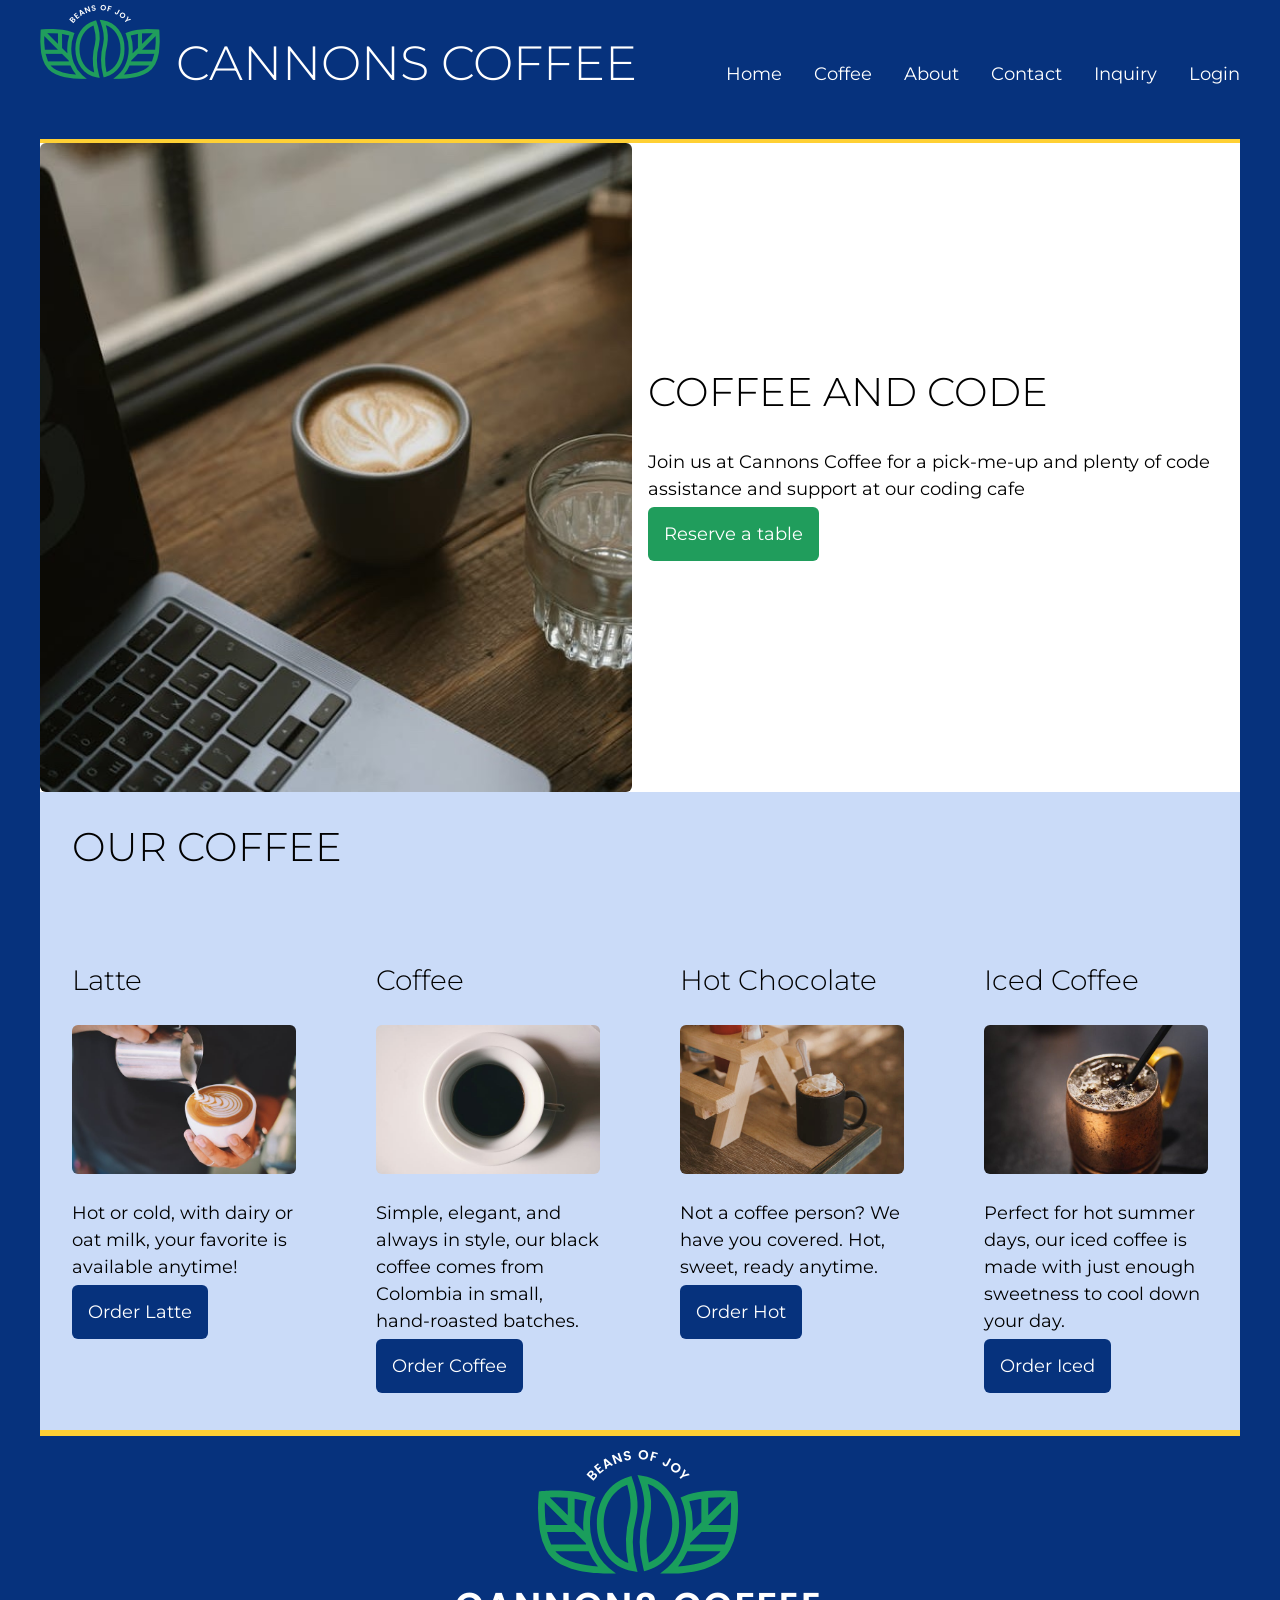
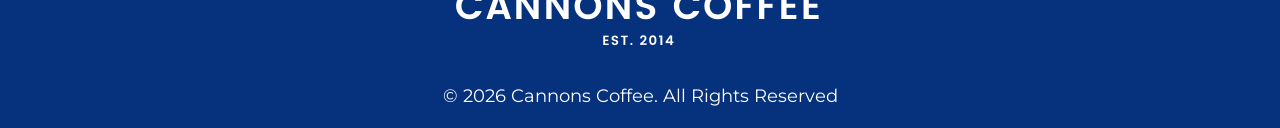
<file: index.html>
<!doctype html>
<html lang="en">
  <head>
    <link rel="stylesheet" href="css/styles.css" />
    <meta charset="UTF-8" />
    <meta name="viewport" content="width=device-width, initial-scale=1.0" />
    <title>Document</title>
  </head>
  <body>
    <div class="container">

      <header>
         <div class="logo">
            <img
              src="images/logo-nav.png"
              alt="Cannons Coffee Logo, Beans of Joy"
            />
            <h1>Cannons Coffee</h1>
          </div>
        <nav>
         
          <ul>
            <li>
              <a
                href="index.html"
                target="_blank"
                >Home</a
              >
            </li>
            <li>
              <a
                href="latte.html"
                target="_blank"
                >Coffee</a
              >
            </li>
            <li>
              <a href="https://www.scooterscoffee.com/" target="_blank">About</a>
            </li>
            <li>
              <a href="mailto:carlylemoine3@gmail.com" target="_blank">Contact</a>
            </li>
            <li>
              <a
                href="inquiry.html"
                target="_blank"
                >Inquiry</a
              >
            </li>
            <li>
              <a
                href="login.html"
                target="_blank"
                >Login</a
              >
            </li>
          </ul>
        </nav>
      </header>
      <main>
        <div class="card1">
          <img
            src="images/coffee-computer.jpg"
            alt="Laptop with a cup of coffee and a glass of water"
          />

          <div class="parent">
            <h2>Coffee and Code</h2>
            <p>
              Join us at Cannons Coffee for a pick-me-up and plenty of code
              assistance and support at our coding cafe
            </p>
            <p>
              <a
                href="https://www.google.com/"
                target="_blank"
                class="green-button"
                >Reserve a table</a
              >
            </p>
          </div>
        </div>
        <div class="background-color">
          <h2 class="our-coffee">Our Coffee</h2>
          <div class="all-cards">
            <div class="latte-card">
              <h3>Latte</h3>
              <img src="images/latte.jpg" alt="Latte in a cup" />
              <p>
                Hot or cold, with dairy or oat milk, your favorite is available
                anytime!
              </p>
              <p>
                <a href="https://tuckysbettas.com" target="_blank" class="button"
                  >Order Latte</a
                >
              </p>
            </div>

            <div class="coffee-card">
              <h3>Coffee</h3>
              <img src="images/coffee.jpg" alt="Coffee in a cup" />
              <p>
                Simple, elegant, and always in style, our black coffee comes
                from Colombia in small, hand-roasted batches.
              </p>
              <p>
                <a
                  href="https://www.safeplacesforwomen.org/"
                  target="_blank"
                  class="button"
                  >Order Coffee</a
                >
              </p>
            </div>

            <div class="chocolate-card">
              <h3>Hot Chocolate</h3>
              <img
                src="images/hotchoc.jpg"
                alt="Hot chocolate in a cup with whipped cream"
              />
              <p>
                Not a coffee person? We have you covered. Hot, sweet, ready
                anytime.
              </p>
              <p>
                <a
                  href="https://www.swissmiss.com/classics"
                  target="_blank"
                  class="button"
                  >Order Hot</a
                >
              </p>
            </div>

            <div class="iced-card">
              <h3>Iced Coffee</h3>
              <img
                src="images/iced.jpg"
                alt="Iced coffee in a mug with a straw"
              />
              <p>
                Perfect for hot summer days, our iced coffee is made with just
                enough sweetness to cool down your day.
              </p>
              <p>
                <a
                  href="https://freedom58project.com/"
                  target="_blank"
                  class="button"
                  >Order Iced</a
                >
              </p>
            </div>
          </div>
        </div>
      </main>
      <footer>
        <img src="images/logo-footer.png" alt="Cannons Coffee, Beans of Joy! Est. 2014"/>
          <p>&copy; 2026 Cannons Coffee. All Rights Reserved</p>
      </footer>
    </div>
  </body>
</html>
</file>
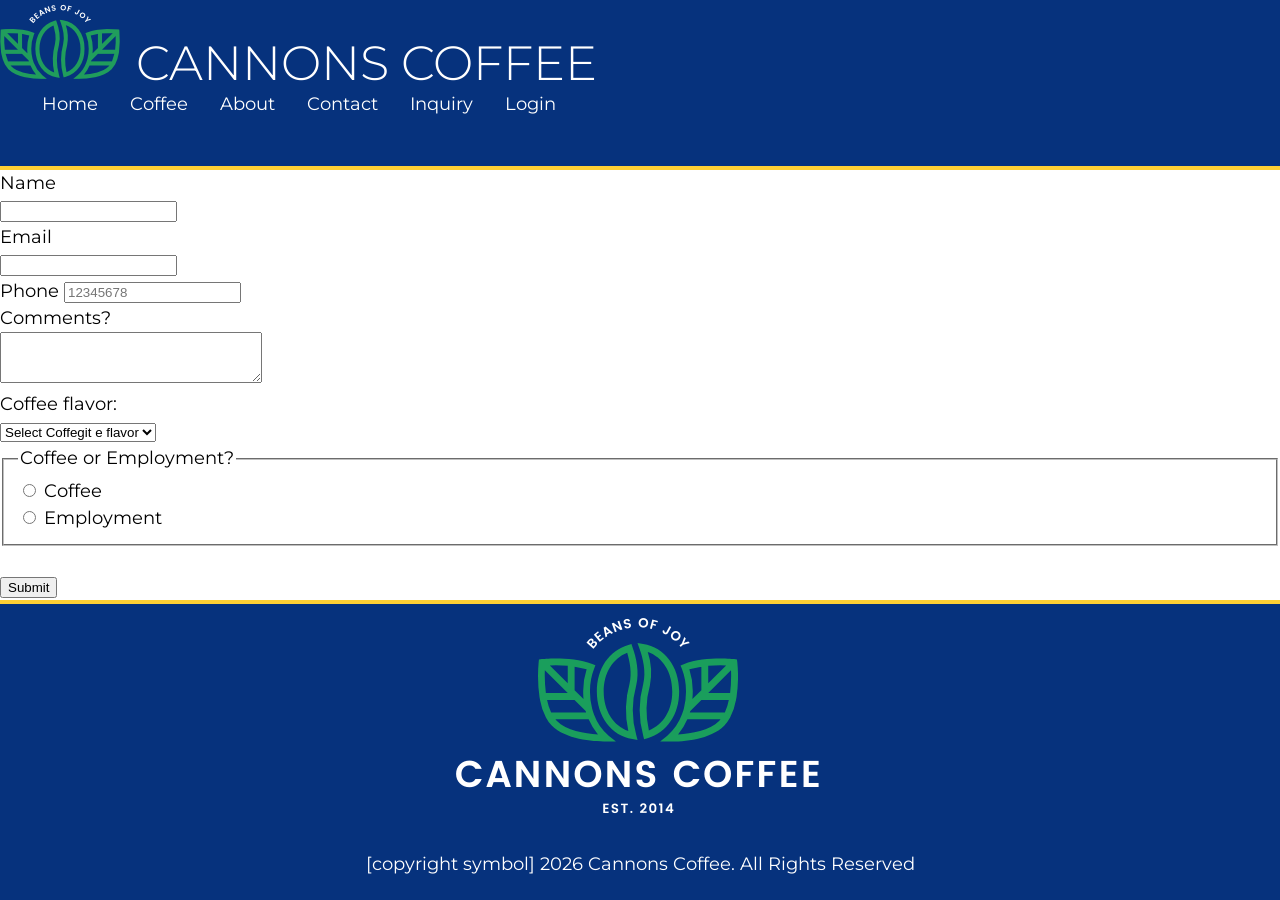
<file: inquiry.html>
<!DOCTYPE html>
<html lang="en">

<head>
    <link rel="stylesheet" href="css/styles.css">
    <meta charset="UTF-8">
    <meta name="viewport" content="width=device-width, initial-scale=1.0">
    <title>Document</title>
</head>

<body>
     <header>
        <nav>
          <div class="logo">
            <img
              src="images/logo-nav.png"
              alt="Cannons Coffee Logo, Beans of Joy"
            />
            <h1>Cannons Coffee</h1>
          </div>
          <ul>
            <li>
              <a
                href="index.html"
                target="_blank"
                >Home</a
              >
            </li>
            <li>
              <a
                href="latte.html"
                target="_blank"
                >Coffee</a
              >
            </li>
            <li>
              <a href="https://www.scooterscoffee.com/" target="_blank">About</a>
            </li>
            <li>
              <a href="mailto:carlylemoine3@gmail.com" target="_blank">Contact</a>
            </li>
            <li>
              <a
                href="inquiry.html"
                target="_blank"
                >Inquiry</a
              >
            </li>
            <li>
              <a
                href="login.html"
                target="_blank"
                >Login</a
              >
            </li>
          </ul>
        </nav>
      </header>
        <main>
          <form>
           <label for="name">Name</label><br>
<input type="text" id="name" name="name" required>
<br>
<label for="email">Email</label><br>
<input type="email" id="email" name="email" required>
<br>
<label for="number">Phone</label>
<input type="tel" id="number" name="phoneNumber" placeholder="12345678" required>
<br>
<label for="comments">Comments?</label><br>
<textarea id="comments" name="comments" rows="3" cols="30"></textarea>
<br>
<label for="coffee-flavor">Coffee flavor:</label><br>
	<select id="coffee-flavor" name="coffee-flavor">
		<option value="">Select Coffegit e flavor</option>
		<option value="vanilla">Vanilla</option>
		<option value="caramel">Caramel</option>
		<option value="hazelnut">Hazelnut</option>
	</select><br>
  <fieldset>
		<legend>Coffee or Employment?</legend>
		<label><input type="radio" name="tech" value="Coffee"> Coffee</label><br>
		<label><input type="radio" name="tech" value="Employment"> Employment</label><br>
	</fieldset><br>
  	<button type="submit">Submit</button>

    </form>
        
            </main>
        <footer>
                <img src="images/logo-footer.png" alt="Cannons Coffee, Beans of Joy! Est. 2014"/>
          <p>[copyright symbol] 2026 Cannons Coffee. All Rights Reserved</p>
        </footer>
</body>

</html>
</file>
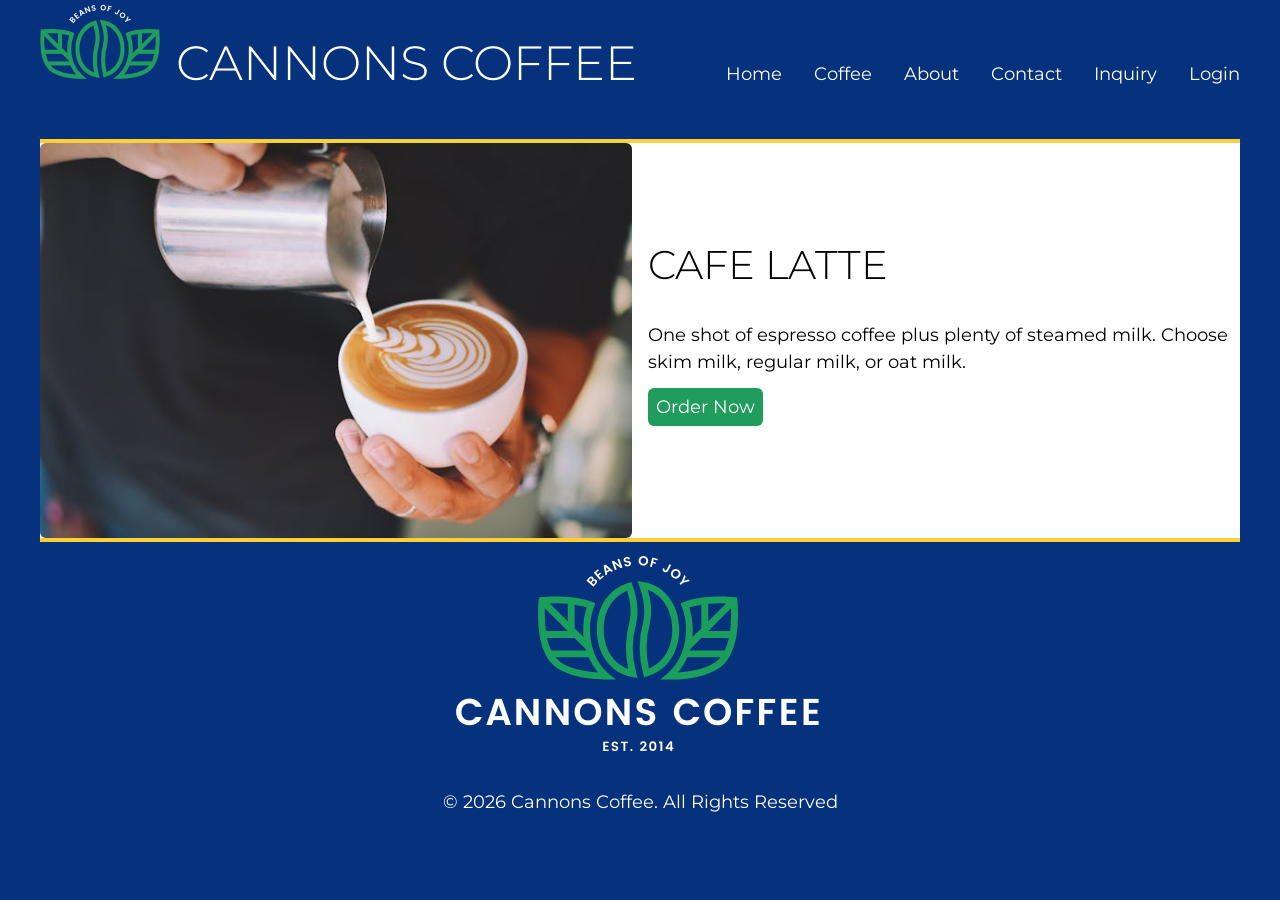
<file: latte.html>
<!DOCTYPE html>
<html lang="en">

<head>
  <link rel="stylesheet" href="css/styles.css">
  <meta charset="UTF-8">
  <meta name="viewport" content="width=device-width, initial-scale=1.0">
  <title>Document</title>
</head>

<body>
   <div class="container">
  <header>
    <div class="logo">
      <img src="images/logo-nav.png" alt="Cannons Coffee Logo, Beans of Joy" />
      <h1>Cannons Coffee</h1>
    </div>
    <nav>

      <ul>
        <li>
          <a href="index.html" target="_blank">Home</a>
        </li>
        <li>
          <a href="latte.html" target="_blank">Coffee</a>
        </li>
        <li>
          <a href="https://www.scooterscoffee.com/" target="_blank">About</a>
        </li>
        <li>
          <a href="mailto:carlylemoine3@gmail.com" target="_blank">Contact</a>
        </li>
        <li>
          <a href="inquiry.html" target="_blank">Inquiry</a>
        </li>
        <li>
          <a href="login.html" target="_blank">Login</a>
        </li>
      </ul>
    </nav>
  </header>
  <main>
    <div class="card1">
      <img src="images/latte.jpg" alt="Coffee in a cup">

      <div class="parent">
        <h2>Cafe Latte</h2>
        <p>One shot of espresso coffee plus plenty of steamed milk. Choose skim milk, regular milk, or oat milk.</p>
        <p><a href="https://www.coca-cola.com/us/en" target="blank" class="button2">Order Now</a></p>
      </div>
    </div>
  </main>
  <footer>
    <img src="images/logo-footer.png" alt="Cannons Coffee, Beans of Joy! Est. 2014" />
    <p>&copy; 2026 Cannons Coffee. All Rights Reserved</p>
  </footer>
</div>
</body>

</html>
</file>
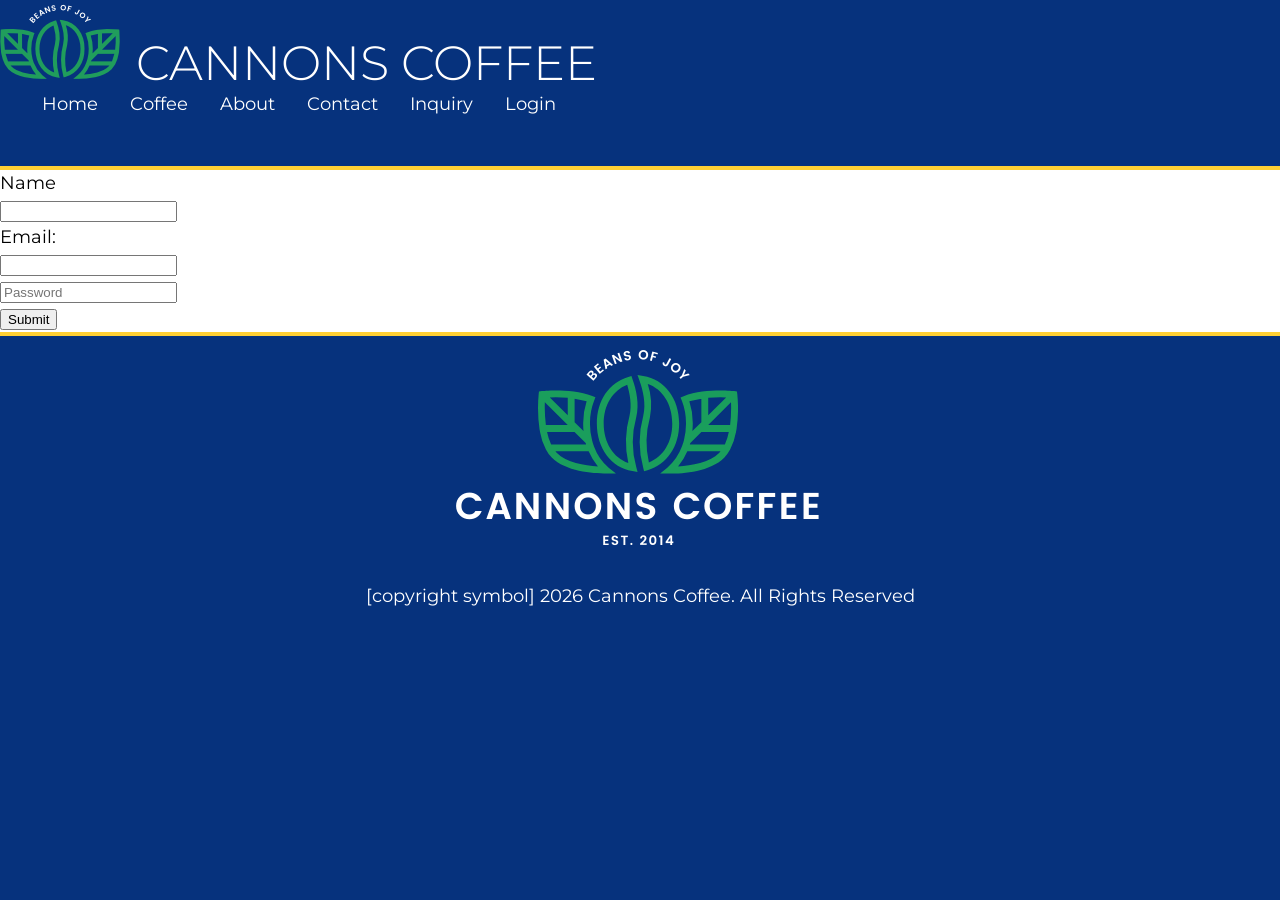
<file: login.html>
<!DOCTYPE html>
<html lang="en">

<head>
    <link rel="stylesheet" href="css/styles.css">
    <meta charset="UTF-8">
    <meta name="viewport" content="width=device-width, initial-scale=1.0">
    <title>Document</title>
</head>

<body>
     <header>
        <nav>
          <div class="logo">
            <img
              src="images/logo-nav.png"
              alt="Cannons Coffee Logo, Beans of Joy"
            />
            <h1>Cannons Coffee</h1>
          </div>
          <ul>
            <li>
              <a
                href="index.html"
                target="_blank"
                >Home</a
              >
            </li>
            <li>
              <a
                href="latte.html"
                target="_blank"
                >Coffee</a
              >
            </li>
            <li>
              <a href="https://www.scooterscoffee.com/" target="_blank">About</a>
            </li>
            <li>
              <a href="mailto:carlylemoine3@gmail.com" target="_blank">Contact</a>
            </li>
            <li>
              <a
                href="inquiry.html"
                target="_blank"
                >Inquiry</a
              >
            </li>
            <li>
              <a
                href="login.html"
                target="_blank"
                >Login</a
              >
            </li>
          </ul>
        </nav>
      </header>
        <main>
          <form>
        	<label for="name">Name</label><br>
	<input type="text" id="name" name="name" required>
  <br>
  <label for="email">Email:</label><br>
	<input type="email" id="email" name="email" required>
  <br>
  <label for="Password"></label>
  <input type="text" id="Password" name="Password" placeholder="Password" required>
  <br>
  	<button type="submit">Submit</button>
</form>
            </main>
        <footer>
                <img src="images/logo-footer.png" alt="Cannons Coffee, Beans of Joy! Est. 2014"/>
          <p>[copyright symbol] 2026 Cannons Coffee. All Rights Reserved</p>
        </footer>
    </div>
</body>

</html>
</file>
<file: css/styles.css>
@import url("https://fonts.googleapis.com/css2?family=Montserrat:ital,wght@0,100..900;1,100..900&display=swap");
html {
  box-sizing: border-box;
}

*:before,
*:after {
  box-sizing: inherit;
}
:root {
  --black: #000000;
  --catalina: #06327d;
  --bluetiful: #2b70e4;
  --vegan: #209d5c;
  --sunglow: #ffd034;
  --white: #ffffff;
  --light-blue: #cadbf8;
  --main-font: Montserrat;
}
/* BASIC FORMATTING */

body {
  color: black;
  background-color: var(--catalina);
  margin: 0;
  padding: 0;
  font-size: 1.125rem;
  line-height: 1.5;
  font-family: var(--main-font);
}
.container {
  max-width: 1200px;
  padding: 0;
  margin: auto;
}

img {
  max-width: 100%;
  align-items: center;
  padding: 0;
  margin: 0;
  border-radius: 6px;
}

h2 {
  font-size: 2.5rem;
  line-height: 1.1667;
  font-weight: 300;
  text-transform: uppercase;
  margin-top: 0;
  padding: 0;
  display: flex;
  flex-flow: row wrap;
  justify-content: flex-start;
}
h3 {
  font-size: 1.75rem;
  line-height: 1.1667;
  font-weight: 300;
}

.button {
  background-color: var(--catalina);
  color: var(--white);
  border-radius: 6px;
  padding: 1rem;
  text-decoration: none;
}
.green-button {
  background-color: var(--vegan);
  color: var(--white);
  border-radius: 6px;
  padding: 1rem;
  text-decoration: none;
}

.background-color {
  background-color: var(--light-blue);
}

nav ul {
  display: flex;
  flex-flow: row wrap;
  justify-content: center;
  list-style-type: none;
  gap: 2rem;
  padding: 0;
  margin: 0;
}

a {
  color: var(--white);
  text-decoration: none;
}

.logo {
  display: flex;
  flex-flow: row wrap;
  justify-content: center;
  align-items: baseline;
  gap: 1rem;
}
header {
  display: flex;
  flex-flow: row wrap;
  justify-content: center;
  margin-bottom: 3rem;
  align-items: baseline;
}

footer {
  margin-top: 0;
  padding: 0;
  text-align: center;
  color: var(--white);
}
.card1 {
  display: grid;
  align-items: center;
  grid-template-columns: 1fr 1fr;
  gap: 1rem;
  background-color: var(--white);
  margin: 0;
  padding: 0;
}

.all-cards {
  display: grid;
  grid-template-columns: 1fr;
  gap: 1rem;
  background-color: var(--light-blue);
  margin: 0;
  padding: 0;
  border-bottom: 2px solid var(--sunglow);
}

.latte-card {
  margin: 2rem;
  padding: 0;
}

.iced-card {
  margin: 2rem;
  padding: 0;
}

.chocolate-card {
  margin: 2rem;
  padding: 0;
}

.coffee-card {
  margin: 2rem;
  padding: 0;
}

/* nav {
  display: flex;
  flex-flow: row wrap;
  justify-content: space-between;
} */

.our-coffee {
  padding-left: 2rem;
  padding-top: 2rem;
}

main {
  border-top: 4px solid var(--sunglow);
}

@media (min-width: 650px) {
  .all-cards {
    grid-template-columns: 1fr 1fr;
  }
}

@media (min-width: 1000px) {
  header {
    justify-content: space-between;
  }
  .all-cards {
    grid-template-columns: 1fr 1fr 1fr 1fr;
  }
}

/* Latte Page */

main {
  padding: 0;
  /* margin: 4rem; */
  background-color: var(--white);
  border-bottom: 4px solid var(--sunglow);
  text-align: left;
}

h2 {
  text-align: center;
}
h1 {
  font-size: 3rem;
  line-height: 1.1667;
  font-weight: 300;
  text-transform: uppercase;
  margin: 0;
  color: var(--white);
}

.button2 {
  background-color: var(--vegan);
  border-radius: 6px;
  padding: 0.5rem;
  text-decoration: none;
}
</file>
